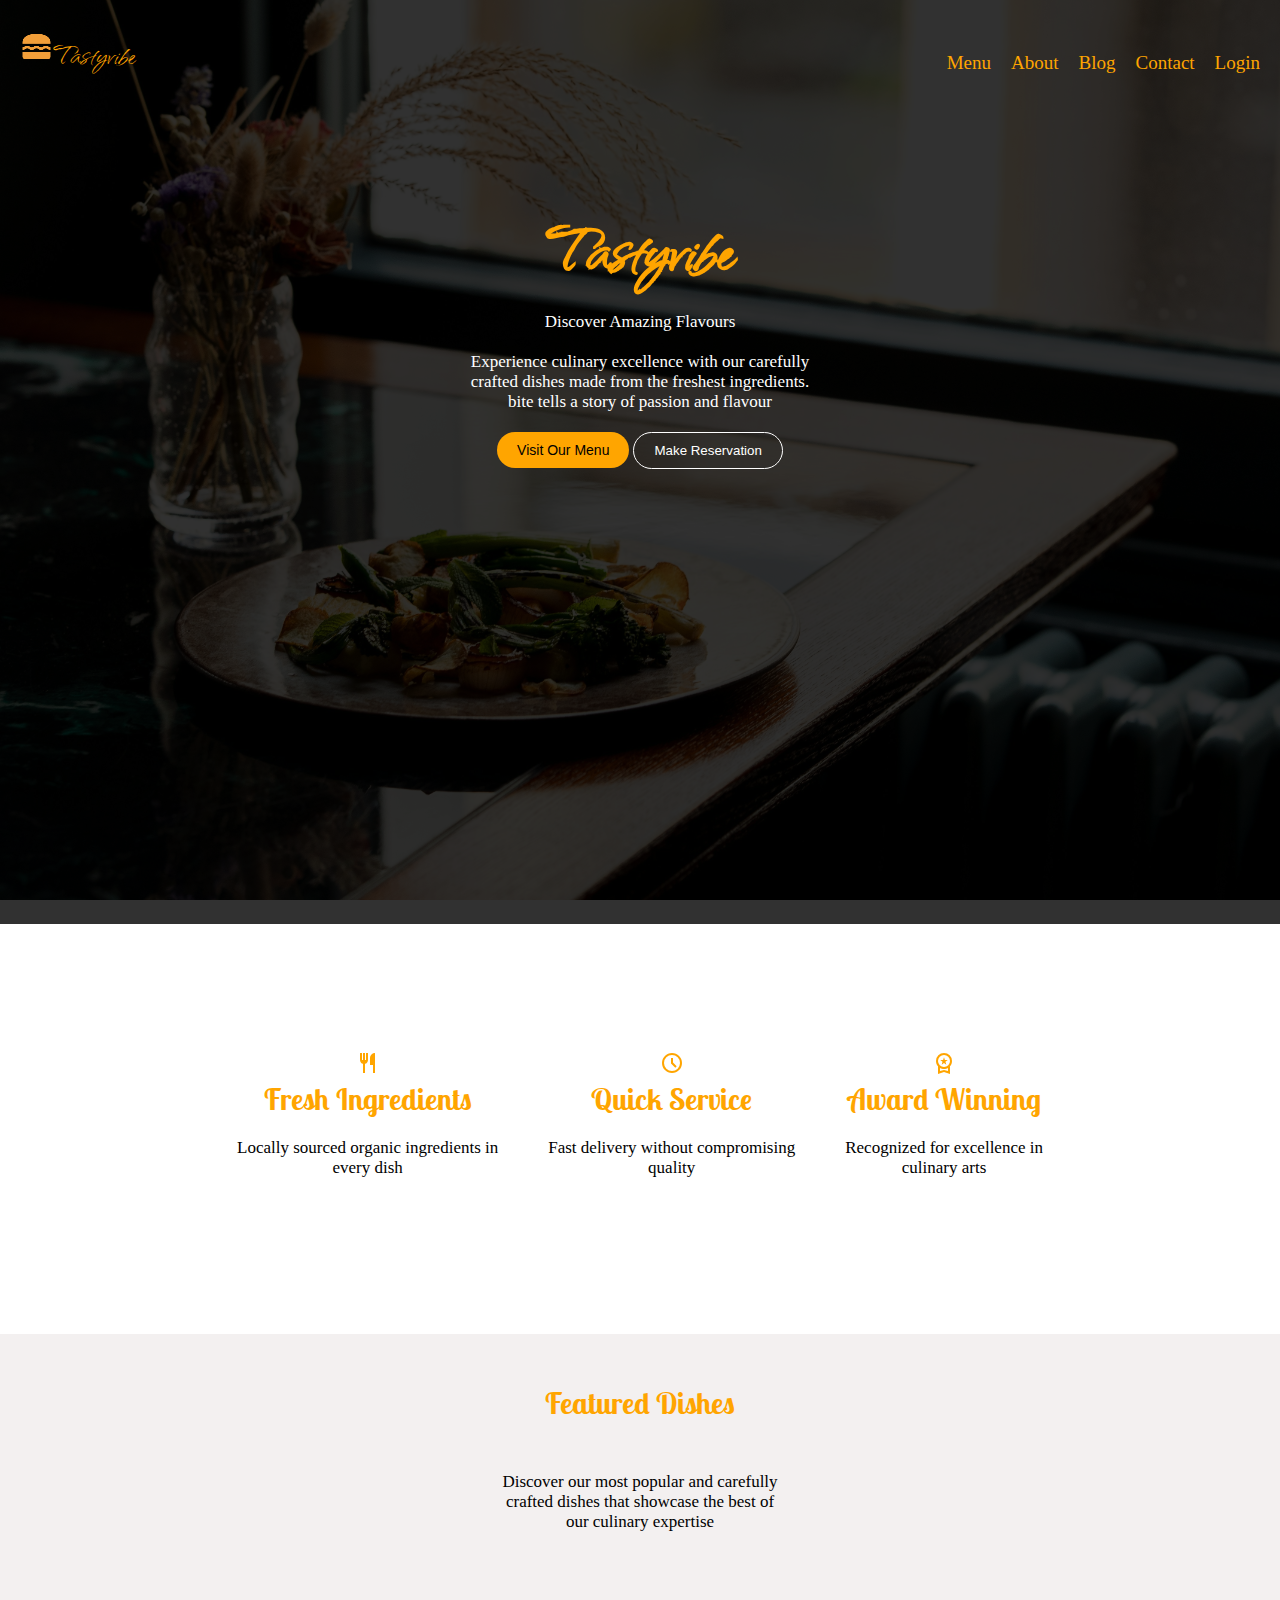
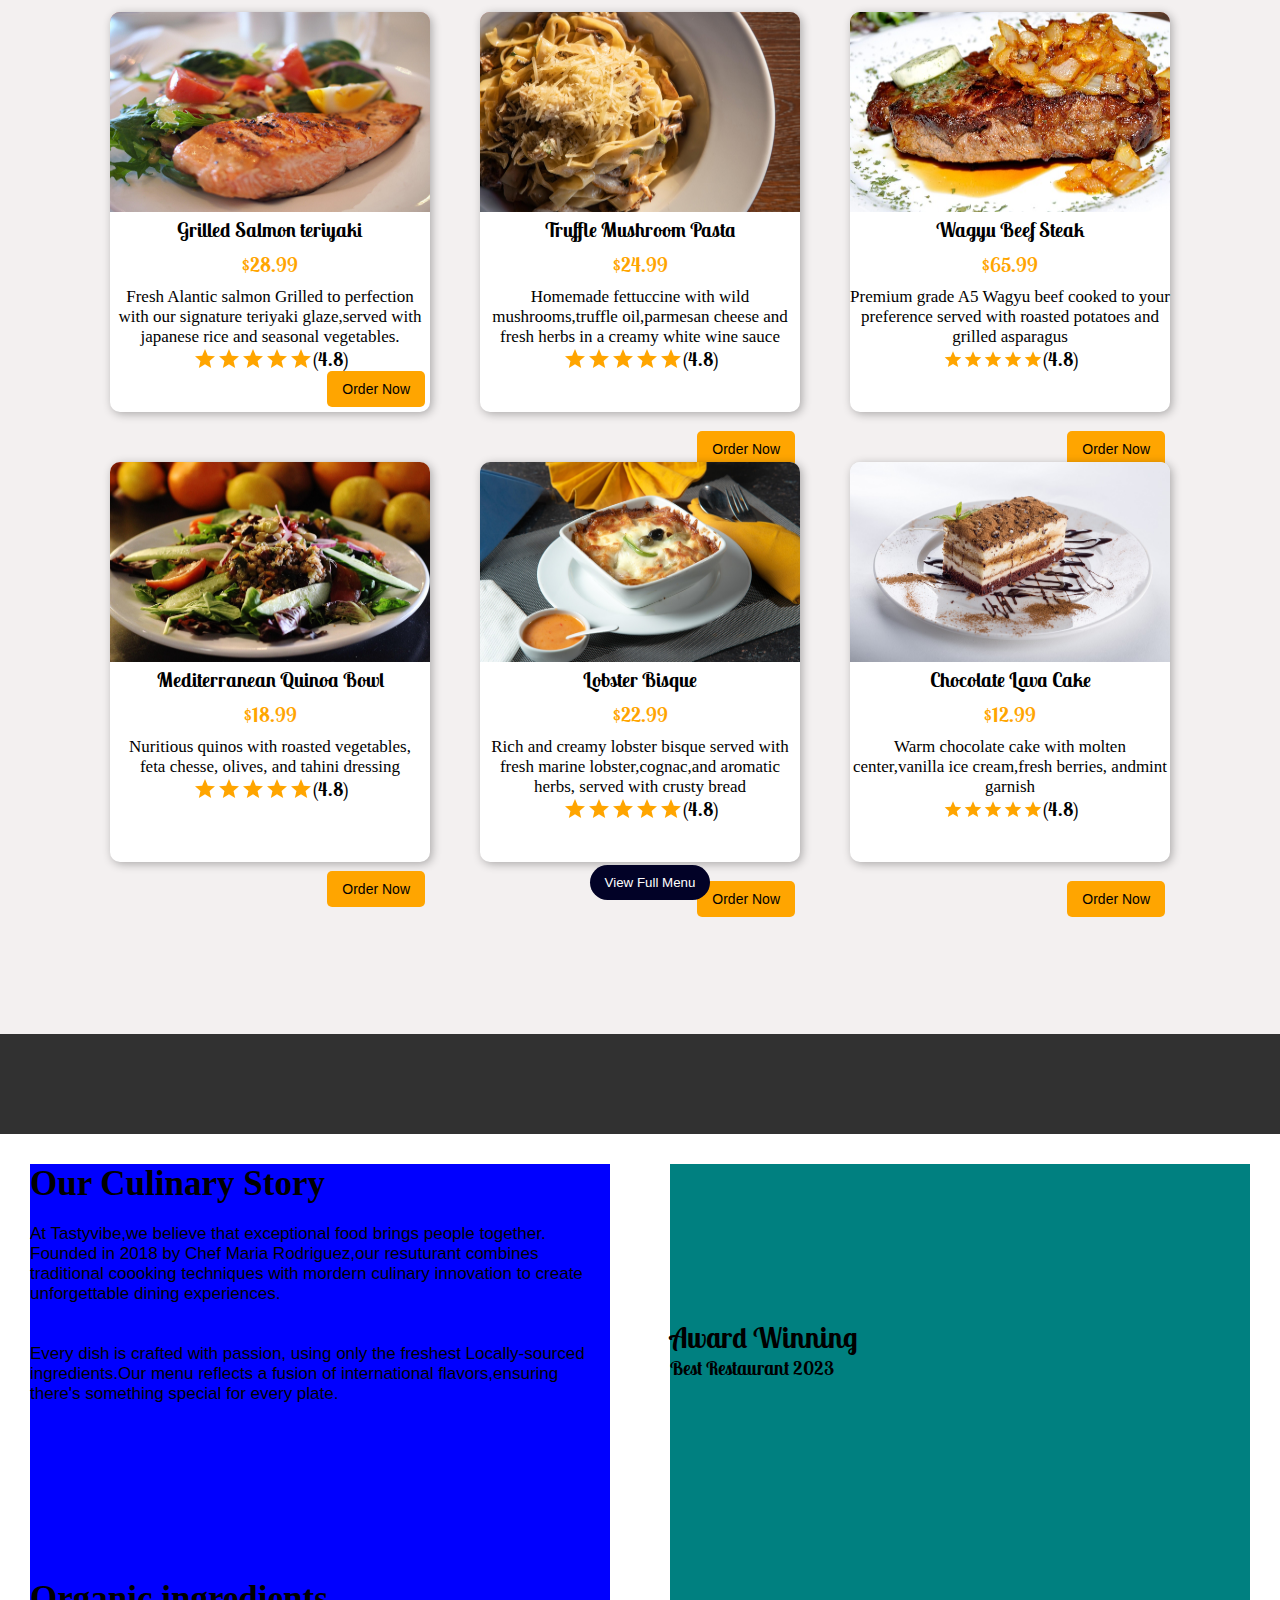
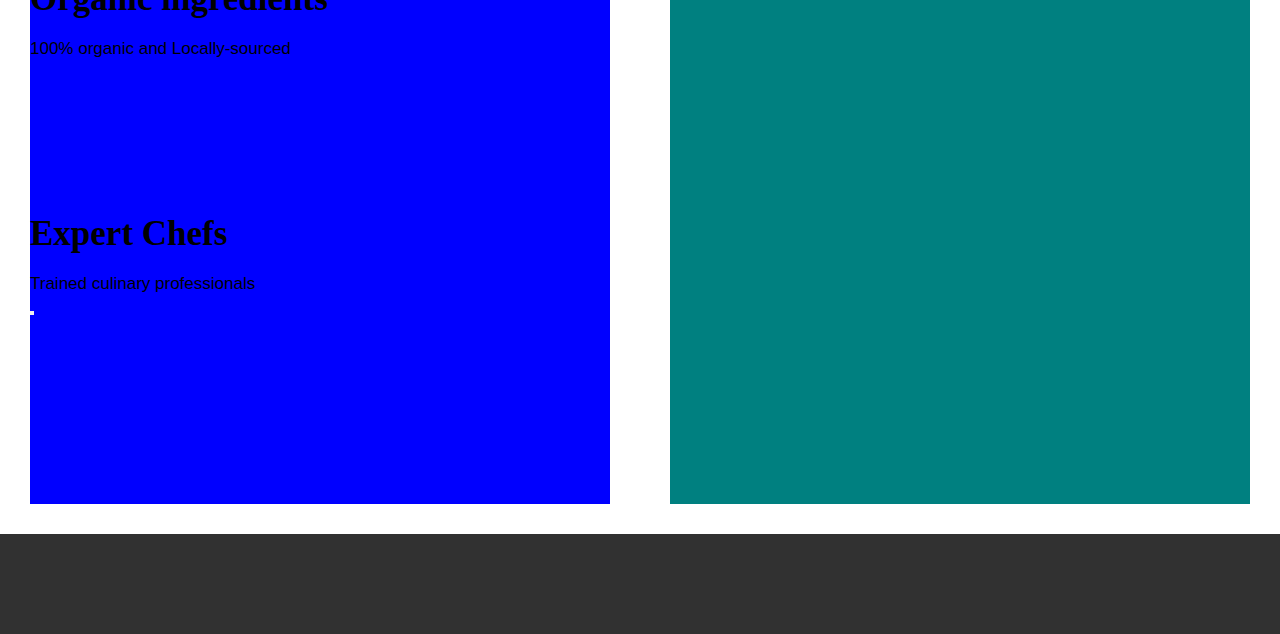
<file: index.html>
<!DOCTYPE html>
<html lang="en">
<head>
    <meta charset="UTF-8">
    <meta name="viewport" content="width=device-width, initial-scale=1.0">
    <title>Tastyvibe</title>
    <link rel="stylesheet" href="style.css">
    <link rel="icon" href="lunch_dining_33dp_F19E39_FILL1_wght500_GRAD0_opsz40.png" type="image/x-icon">
    <?xml version="1.0" encoding="UTF-8"?>
</head>
<body>
    <nav>
        <ul id="sidebar">
            <li class="close" onclick="closeNav()">
                <svg xmlns="http://www.w3.org/2000/svg" height="35px" viewBox="0 -960 960 960" width="30px" fill="orange"><path d="m256-200-56-56 224-224-224-224 56-56 224 224 224-224 56 56-224 224 224 224-56 56-224-224-224 224Z"/></svg>
            </li>
            <li><a href="#">About</a></li>
            <li><a href="blog.html">Blog</a></li>
            <li><a href="fullmenu.html">Menu</a></li>
            <li><a href="Contact.html">Contact</a></li>
            <li><a href="makereservation.html">Make Reservation</a></li>
            <li class="login"><a href="login.html">Login</a></li>
            </li>
            </ul>
        <ul>
            <li class="logo"><a href="index.html">
                <img src="lunch_dining_33dp_F19E39_FILL1_wght500_GRAD0_opsz40.png">Tastyvibe</li>
            <li class="hideonscreen"><a href="fullmenu.html">Menu</a></li>
            <li class="hideonscreen"><a href="#about">About</a></li>
            <li class="hideonscreen"><a href="blog.html">Blog</a></li>
            <li class="hideonscreen"><a href="Contact.html">Contact</a></li>
            <li class="hideonscreen"><a href="login.html">Login</a></li>
                       <li class="menu" onclick="openNav()">
                <svg xmlns="http://www.w3.org/2000/svg" id="Layer_1" data-name="Layer 1" viewBox="0 0 24 24" width="20" height="20" fill="orange"><path d="M24,3.5c0,.83-.67,1.5-1.5,1.5H1.5c-.83,0-1.5-.67-1.5-1.5s.67-1.5,1.5-1.5H22.5c.83,0,1.5,.67,1.5,1.5ZM6.5,20H1.5c-.83,0-1.5,.67-1.5,1.5s.67,1.5,1.5,1.5H6.5c.83,0,1.5-.67,1.5-1.5s-.67-1.5-1.5-1.5ZM14.5,11H1.5c-.83,0-1.5,.67-1.5,1.5s.67,1.5,1.5,1.5H14.5c.83,0,1.5-.67,1.5-1.5s-.67-1.5-1.5-1.5Z"/></svg>
            </li>
         </ul>
    </nav>
    <div class="hero">
        <h2> Tastyvibe</h2>
        <p class="subtext">Discover Amazing Flavours</p>
        <p>Experience culinary excellence with our carefully<br> crafted dishes made from the freshest ingredients.<br> bite tells a story of passion and flavour</p>
        <button class="ourmenu"><a href="#featured-dishes">Visit Our Menu</a></button>
        <button class="makereservation"><a href="makereservation.html">Make Reservation</a></button>
    </div>
    <div class="quality">
    <div class="Fresh-Ingredients">
        <svg xmlns="http://www.w3.org/2000/svg" height="24px" viewBox="0 -960 960 960" width="24px" fill="orange"><path d="M280-80v-366q-51-14-85.5-56T160-600v-280h80v280h40v-280h80v280h40v-280h80v280q0 56-34.5 98T360-446v366h-80Zm400 0v-320H560v-280q0-83 58.5-141.5T760-880v800h-80Z"/></svg>
        <h2>Fresh Ingredients</h2>
        <p>Locally sourced organic ingredients in <br>every dish</p>
    </div>
    <div class="Quick-Service">
        <svg xmlns="http://www.w3.org/2000/svg" height="24px" viewBox="0 -960 960 960" width="24px" fill="orange"><path d="m612-292 56-56-148-148v-184h-80v216l172 172ZM480-80q-83 0-156-31.5T197-197q-54-54-85.5-127T80-480q0-83 31.5-156T197-763q54-54 127-85.5T480-880q83 0 156 31.5T763-763q54 54 85.5 127T880-480q0 83-31.5 156T763-197q-54 54-127 85.5T480-80Zm0-400Zm0 320q133 0 226.5-93.5T800-480q0-133-93.5-226.5T480-800q-133 0-226.5 93.5T160-480q0 133 93.5 226.5T480-160Z"/></svg>
        <h2>Quick Service</h2>
        <p>Fast delivery without compromising <br>quality</p>
    </div>
    <div class="Award-Winning">
        <svg xmlns="http://www.w3.org/2000/svg" height="24px" viewBox="0 -960 960 960" width="24px" fill="orange"><path d="m387-412 35-114-92-74h114l36-112 36 112h114l-93 74 35 114-92-71-93 71ZM240-40v-309q-38-42-59-96t-21-115q0-134 93-227t227-93q134 0 227 93t93 227q0 61-21 115t-59 96v309l-240-80-240 80Zm240-280q100 0 170-70t70-170q0-100-70-170t-170-70q-100 0-170 70t-70 170q0 100 70 170t170 70ZM320-159l160-41 160 41v-124q-35 20-75.5 31.5T480-240q-44 0-84.5-11.5T320-283v124Zm160-62Z"/></svg>
        <h2>Award Winning</h2>
        <p>Recognized for excellence in <br>culinary arts</p>
    </div>
</div>

<div id="featured-dishes">
    <h2>Featured Dishes</h2>
    <p>Discover our most popular and carefully<br> crafted dishes that showcase the best of <br>our culinary expertise</p>
    <div class="dish">
    <div class="dish1">
        <img src="cards images/new-years-eve-518032_1280.jpg">
        <h4>Grilled Salmon teriyaki</h4>
        <h4><strong style="color: orange;">$28.99</strong></h4>
        <p>Fresh Alantic salmon Grilled to perfection with our signature teriyaki glaze,served with japanese rice and seasonal vegetables.</p>
        <div class="rating">
        <svg xmlns="http://www.w3.org/2000/svg" height="24px" viewBox="0 -960 960 960" width="24px" fill="orange"><path d="m233-120 65-281L80-590l288-25 112-265 112 265 288 25-218 189 65 281-247-149-247 149Z"/></svg>
        <svg xmlns="http://www.w3.org/2000/svg" height="24px" viewBox="0 -960 960 960" width="24px" fill="orange"><path d="m233-120 65-281L80-590l288-25 112-265 112 265 288 25-218 189 65 281-247-149-247 149Z"/></svg>
        <svg xmlns="http://www.w3.org/2000/svg" height="24px" viewBox="0 -960 960 960" width="24px" fill="orange"><path d="m233-120 65-281L80-590l288-25 112-265 112 265 288 25-218 189 65 281-247-149-247 149Z"/></svg>
        <svg xmlns="http://www.w3.org/2000/svg" height="24px" viewBox="0 -960 960 960" width="24px" fill="orange"><path d="m233-120 65-281L80-590l288-25 112-265 112 265 288 25-218 189 65 281-247-149-247 149Z"/></svg>
        <svg xmlns="http://www.w3.org/2000/svg" height="24px" viewBox="0 -960 960 960" width="24px" fill="orange"><path d="m233-120 65-281L80-590l288-25 112-265 112 265 288 25-218 189 65 281-247-149-247 149Z"/></svg>
       (4.8)
       </div>
        <button class="ordernow"><a href="">Order Now</a></button>
    </div>
    <div class="dish2">
        <img src="cards images/pasta-5579058_1280.jpg">
        <h4>Truffle Mushroom Pasta</h4>
        <h4><strong style="color: orange;">$24.99</strong></h4>
        <p>Homemade fettuccine with wild mushrooms,truffle oil,parmesan cheese and fresh herbs in a creamy white wine sauce</p>
        <div class="rating">
        <svg xmlns="http://www.w3.org/2000/svg" height="24px" viewBox="0 -960 960 960" width="24px" fill="orange"><path d="m233-120 65-281L80-590l288-25 112-265 112 265 288 25-218 189 65 281-247-149-247 149Z"/></svg>
        <svg xmlns="http://www.w3.org/2000/svg" height="24px" viewBox="0 -960 960 960" width="24px" fill="orange"><path d="m233-120 65-281L80-590l288-25 112-265 112 265 288 25-218 189 65 281-247-149-247 149Z"/></svg>
        <svg xmlns="http://www.w3.org/2000/svg" height="24px" viewBox="0 -960 960 960" width="24px" fill="orange"><path d="m233-120 65-281L80-590l288-25 112-265 112 265 288 25-218 189 65 281-247-149-247 149Z"/></svg>
        <svg xmlns="http://www.w3.org/2000/svg" height="24px" viewBox="0 -960 960 960" width="24px" fill="orange"><path d="m233-120 65-281L80-590l288-25 112-265 112 265 288 25-218 189 65 281-247-149-247 149Z"/></svg>
        <svg xmlns="http://www.w3.org/2000/svg" height="24px" viewBox="0 -960 960 960" width="24px" fill="orange"><path d="m233-120 65-281L80-590l288-25 112-265 112 265 288 25-218 189 65 281-247-149-247 149Z"/></svg>
       (4.8)
       </div>
       <button class="ordernow"><a href="">Order Now</a></button>
    </div>
    <div class="dish3">
        <img src="cards images/rumpsteak-1671069_640.jpg">
        <h4>Wagyu Beef Steak</h4>
        <h4><strong style="color: orange;">$65.99</strong></h4>
        <p>Premium grade A5 Wagyu beef cooked to your preference served with roasted potatoes and grilled asparagus</p>
        <div class="rating">
        <svg xmlns="http://www.w3.org/2000/svg" height="21px" viewBox="0 -960 960 960" width="20px" fill="orange"><path d="m233-120 65-281L80-590l288-25 112-265 112 265 288 25-218 189 65 281-247-149-247 149Z"/></svg>
        <svg xmlns="http://www.w3.org/2000/svg" height="21px" viewBox="0 -960 960 960" width="20px" fill="orange"><path d="m233-120 65-281L80-590l288-25 112-265 112 265 288 25-218 189 65 281-247-149-247 149Z"/></svg>
        <svg xmlns="http://www.w3.org/2000/svg" height="21px" viewBox="0 -960 960 960" width="20px" fill="orange"><path d="m233-120 65-281L80-590l288-25 112-265 112 265 288 25-218 189 65 281-247-149-247 149Z"/></svg>
        <svg xmlns="http://www.w3.org/2000/svg" height="21px" viewBox="0 -960 960 960" width="20px" fill="orange"><path d="m233-120 65-281L80-590l288-25 112-265 112 265 288 25-218 189 65 281-247-149-247 149Z"/></svg>
        <svg xmlns="http://www.w3.org/2000/svg" height="21px" viewBox="0 -960 960 960" width="20px" fill="orange"><path d="m233-120 65-281L80-590l288-25 112-265 112 265 288 25-218 189 65 281-247-149-247 149Z"/></svg>
       (4.8)
       </div>
       <button class="ordernow"><a href="">Order Now</a></button>
    </div>
</div>
<div class="dishes">
    <div class="dish4">
        <img src="cards images/quinoa-2986706_1280.jpg">
        <h4>Mediterranean Quinoa Bowl</h4>
        <h4><strong style="color: orange;">$18.99</strong></h4>
        <p>Nuritious quinos with roasted vegetables, <br>feta chesse, olives, and tahini dressing </p>
        <div class="rating">
        <svg xmlns="http://www.w3.org/2000/svg" height="24px" viewBox="0 -960 960 960" width="24px" fill="orange"><path d="m233-120 65-281L80-590l288-25 112-265 112 265 288 25-218 189 65 281-247-149-247 149Z"/></svg>
        <svg xmlns="http://www.w3.org/2000/svg" height="24px" viewBox="0 -960 960 960" width="24px" fill="orange"><path d="m233-120 65-281L80-590l288-25 112-265 112 265 288 25-218 189 65 281-247-149-247 149Z"/></svg>
        <svg xmlns="http://www.w3.org/2000/svg" height="24px" viewBox="0 -960 960 960" width="24px" fill="orange"><path d="m233-120 65-281L80-590l288-25 112-265 112 265 288 25-218 189 65 281-247-149-247 149Z"/></svg>
        <svg xmlns="http://www.w3.org/2000/svg" height="24px" viewBox="0 -960 960 960" width="24px" fill="orange"><path d="m233-120 65-281L80-590l288-25 112-265 112 265 288 25-218 189 65 281-247-149-247 149Z"/></svg>
        <svg xmlns="http://www.w3.org/2000/svg" height="24px" viewBox="0 -960 960 960" width="24px" fill="orange"><path d="m233-120 65-281L80-590l288-25 112-265 112 265 288 25-218 189 65 281-247-149-247 149Z"/></svg>
       (4.8)
       </div>
        <button class="ordernow"><a href="">Order Now</a></button>
    </div>
    <div class="dish5">
        <img src="cards images/crab-soup-7559220_1280.jpg">
        <h4>Lobster Bisque</h4>
        <h4><strong style="color: orange;">$22.99</strong></h4>
        <p>Rich and creamy lobster bisque served with fresh marine lobster,cognac,and aromatic herbs, served with crusty bread </p>
        <div class="rating">
        <svg xmlns="http://www.w3.org/2000/svg" height="24px" viewBox="0 -960 960 960" width="24px" fill="orange"><path d="m233-120 65-281L80-590l288-25 112-265 112 265 288 25-218 189 65 281-247-149-247 149Z"/></svg>
        <svg xmlns="http://www.w3.org/2000/svg" height="24px" viewBox="0 -960 960 960" width="24px" fill="orange"><path d="m233-120 65-281L80-590l288-25 112-265 112 265 288 25-218 189 65 281-247-149-247 149Z"/></svg>
        <svg xmlns="http://www.w3.org/2000/svg" height="24px" viewBox="0 -960 960 960" width="24px" fill="orange"><path d="m233-120 65-281L80-590l288-25 112-265 112 265 288 25-218 189 65 281-247-149-247 149Z"/></svg>
        <svg xmlns="http://www.w3.org/2000/svg" height="24px" viewBox="0 -960 960 960" width="24px" fill="orange"><path d="m233-120 65-281L80-590l288-25 112-265 112 265 288 25-218 189 65 281-247-149-247 149Z"/></svg>
        <svg xmlns="http://www.w3.org/2000/svg" height="24px" viewBox="0 -960 960 960" width="24px" fill="orange"><path d="m233-120 65-281L80-590l288-25 112-265 112 265 288 25-218 189 65 281-247-149-247 149Z"/></svg>
       (4.8)
       </div>
       <button class="ordernow"><a href="">Order Now</a></button>
    </div>
    <div class="dish6">
        <img src="cards images/cake-1971552_1280.jpg">
        <h4>Chocolate Lava Cake</h4>
        <h4><strong style="color: orange;">$12.99</strong></h4>
        <p>Warm chocolate cake with molten center,vanilla ice cream,fresh berries, andmint garnish</p>
        <div class="rating">
        <svg xmlns="http://www.w3.org/2000/svg" height="21px" viewBox="0 -960 960 960" width="20px" fill="orange"><path d="m233-120 65-281L80-590l288-25 112-265 112 265 288 25-218 189 65 281-247-149-247 149Z"/></svg>
        <svg xmlns="http://www.w3.org/2000/svg" height="21px" viewBox="0 -960 960 960" width="20px" fill="orange"><path d="m233-120 65-281L80-590l288-25 112-265 112 265 288 25-218 189 65 281-247-149-247 149Z"/></svg>
        <svg xmlns="http://www.w3.org/2000/svg" height="21px" viewBox="0 -960 960 960" width="20px" fill="orange"><path d="m233-120 65-281L80-590l288-25 112-265 112 265 288 25-218 189 65 281-247-149-247 149Z"/></svg>
        <svg xmlns="http://www.w3.org/2000/svg" height="21px" viewBox="0 -960 960 960" width="20px" fill="orange"><path d="m233-120 65-281L80-590l288-25 112-265 112 265 288 25-218 189 65 281-247-149-247 149Z"/></svg>
        <svg xmlns="http://www.w3.org/2000/svg" height="21px" viewBox="0 -960 960 960" width="20px" fill="orange"><path d="m233-120 65-281L80-590l288-25 112-265 112 265 288 25-218 189 65 281-247-149-247 149Z"/></svg>
       (4.8)
       </div>
       <button class="ordernow"><a href="">Order Now</a></button>
    </div>

</div>

<div class="menubtn">
<button class="viewfullmenubtn"><a href="fullmenu.html">View Full Menu</a></button>
</div>
</div>

<section class="ourculinarystory">
<div class="culinarytext">
    <h2>Our Culinary Story</h2>
    <p>At Tastyvibe,we believe that exceptional food brings people together.<br>
    Founded in 2018 by Chef Maria Rodriguez,our resuturant combines<br>traditional coooking techniques with mordern culinary innovation to create<br>unforgettable dining experiences.<br>
  <br>
  <br>

  Every dish is crafted with passion, using only the freshest Locally-sourced<br> ingredients.Our menu reflects a fusion of international flavors,ensuring<br>there's something special for every plate.<br>
  <br>
    </p>
<div class="culinary-tooltips">
    <div class="organic-ingredients">
        <div class="organic">
        <svg></svg>
        </div>
        <h2>Organic ingredients</h2>
        <p>100% organic and Locally-sourced</p>
    </div>
    <div class="expert-chefs">
        <div class="chefs">
            <svg></svg>
        </div>
        <h2>Expert Chefs</h2>
        <p>Trained culinary professionals</p>
    </div>
</div>

<button class="meetourteam"></button>
</div>
<div class="culinary-image">
    <div class="Award-Winning-2023">
        <svg></svg>
        <h2>Award Winning</h2>
        <p>Best Restaurant 2023</p>
    </div>
</div>
</section>








    <script src="script.js">      
    </script>
</body>
</html>
</file>
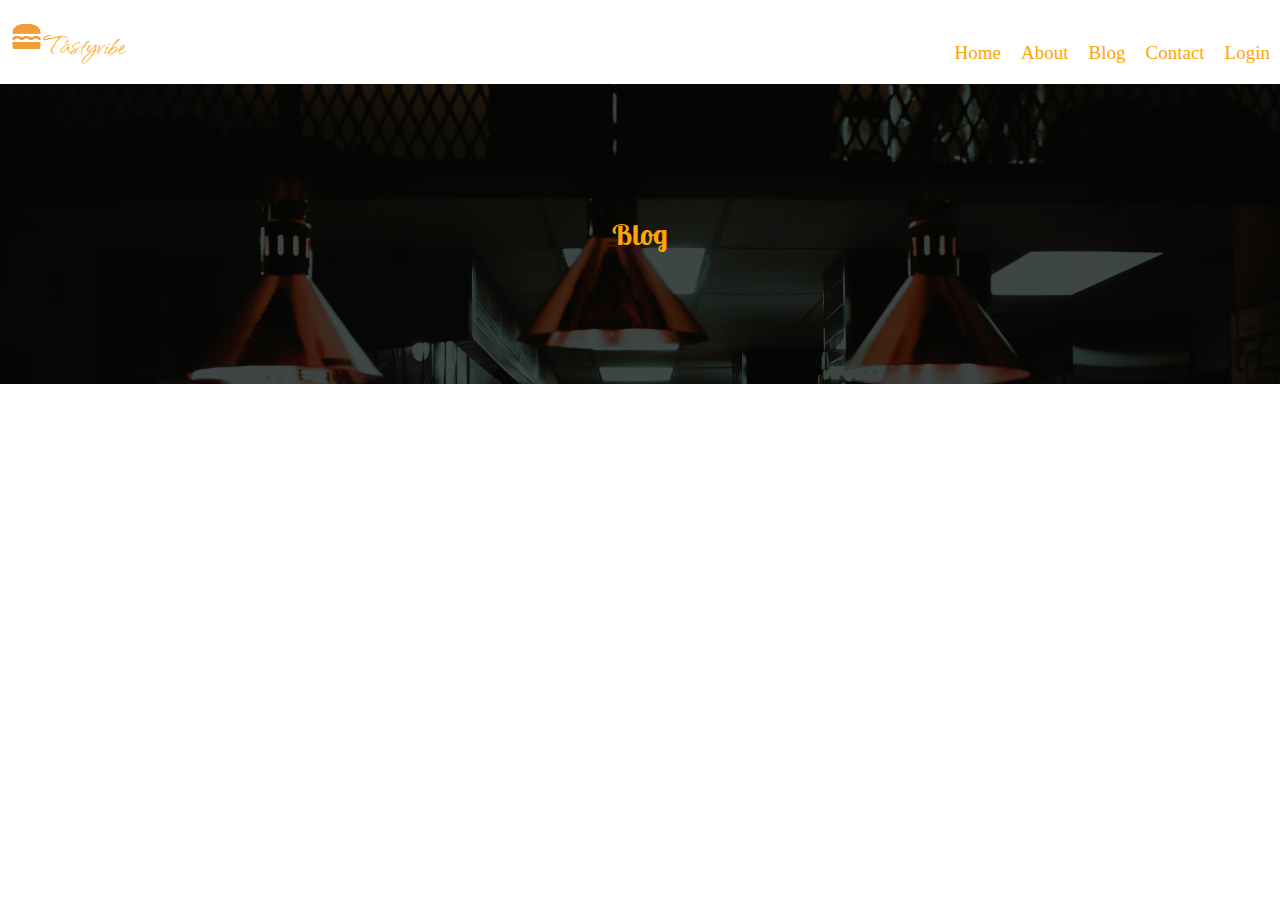
<file: blog.html>
<!DOCTYPE html>
<html lang="en">
<head>
    <meta charset="UTF-8">
    <meta name="viewport" content="width=device-width, initial-scale=1.0">
    <title>Blog</title>
    <link rel="stylesheet" href="blog.css">
    <link rel="icon" href="lunch_dining_33dp_F19E39_FILL1_wght500_GRAD0_opsz40.png" type="image/x-icon">
    <?xml version="1.0" encoding="UTF-8"?>
</head>
<body>
    <nav>
        <ul id="sidebar">
            <li class="close" onclick="closeNav()">
                <svg xmlns="http://www.w3.org/2000/svg" height="35px" viewBox="0 -960 960 960" width="30px" fill="orange"><path d="m256-200-56-56 224-224-224-224 56-56 224 224 224-224 56 56-224 224 224 224-56 56-224-224-224 224Z"/></svg>
            </li>
            <li><a href="#home">Home</a></li>
            <li><a href="#about">About</a></li>
            <li><a href="blog.html">Blog</a></li>
            <li><a href="Contact.html">Contact</a></li>
            <li class="login"><a href="login.html">Login</a></li>
            </li>
            </ul>
        <ul>
            <li class="logo"><a href="index.html">
                <img src="lunch_dining_33dp_F19E39_FILL1_wght500_GRAD0_opsz40.png">Tastyvibe</li>
            <li class="hideonscreen"><a href="index.html">Home</a></li>
            <li class="hideonscreen"><a href="#about">About</a></li>
            <li class="hideonscreen"><a href="blog.html">Blog</a></li>
            <li class="hideonscreen"><a href="Contact.html">Contact</a></li>
            <li class="hideonscreen"><a href="login.html">Login</a></li>
            <li class="menu" onclick="openNav()">
                <svg xmlns="http://www.w3.org/2000/svg" id="Layer_1" data-name="Layer 1" viewBox="0 0 24 24" width="20" height="20" fill="orange"><path d="M24,3.5c0,.83-.67,1.5-1.5,1.5H1.5c-.83,0-1.5-.67-1.5-1.5s.67-1.5,1.5-1.5H22.5c.83,0,1.5,.67,1.5,1.5ZM6.5,20H1.5c-.83,0-1.5,.67-1.5,1.5s.67,1.5,1.5,1.5H6.5c.83,0,1.5-.67,1.5-1.5s-.67-1.5-1.5-1.5ZM14.5,11H1.5c-.83,0-1.5,.67-1.5,1.5s.67,1.5,1.5,1.5H14.5c.83,0,1.5-.67,1.5-1.5s-.67-1.5-1.5-1.5Z"/></svg>
            </li>
         </ul>
    </nav>
    <div class="container">
        <h2>Blog</h2>
    </div>
 















</head>
<body>
    
</body>
</html>
</file>
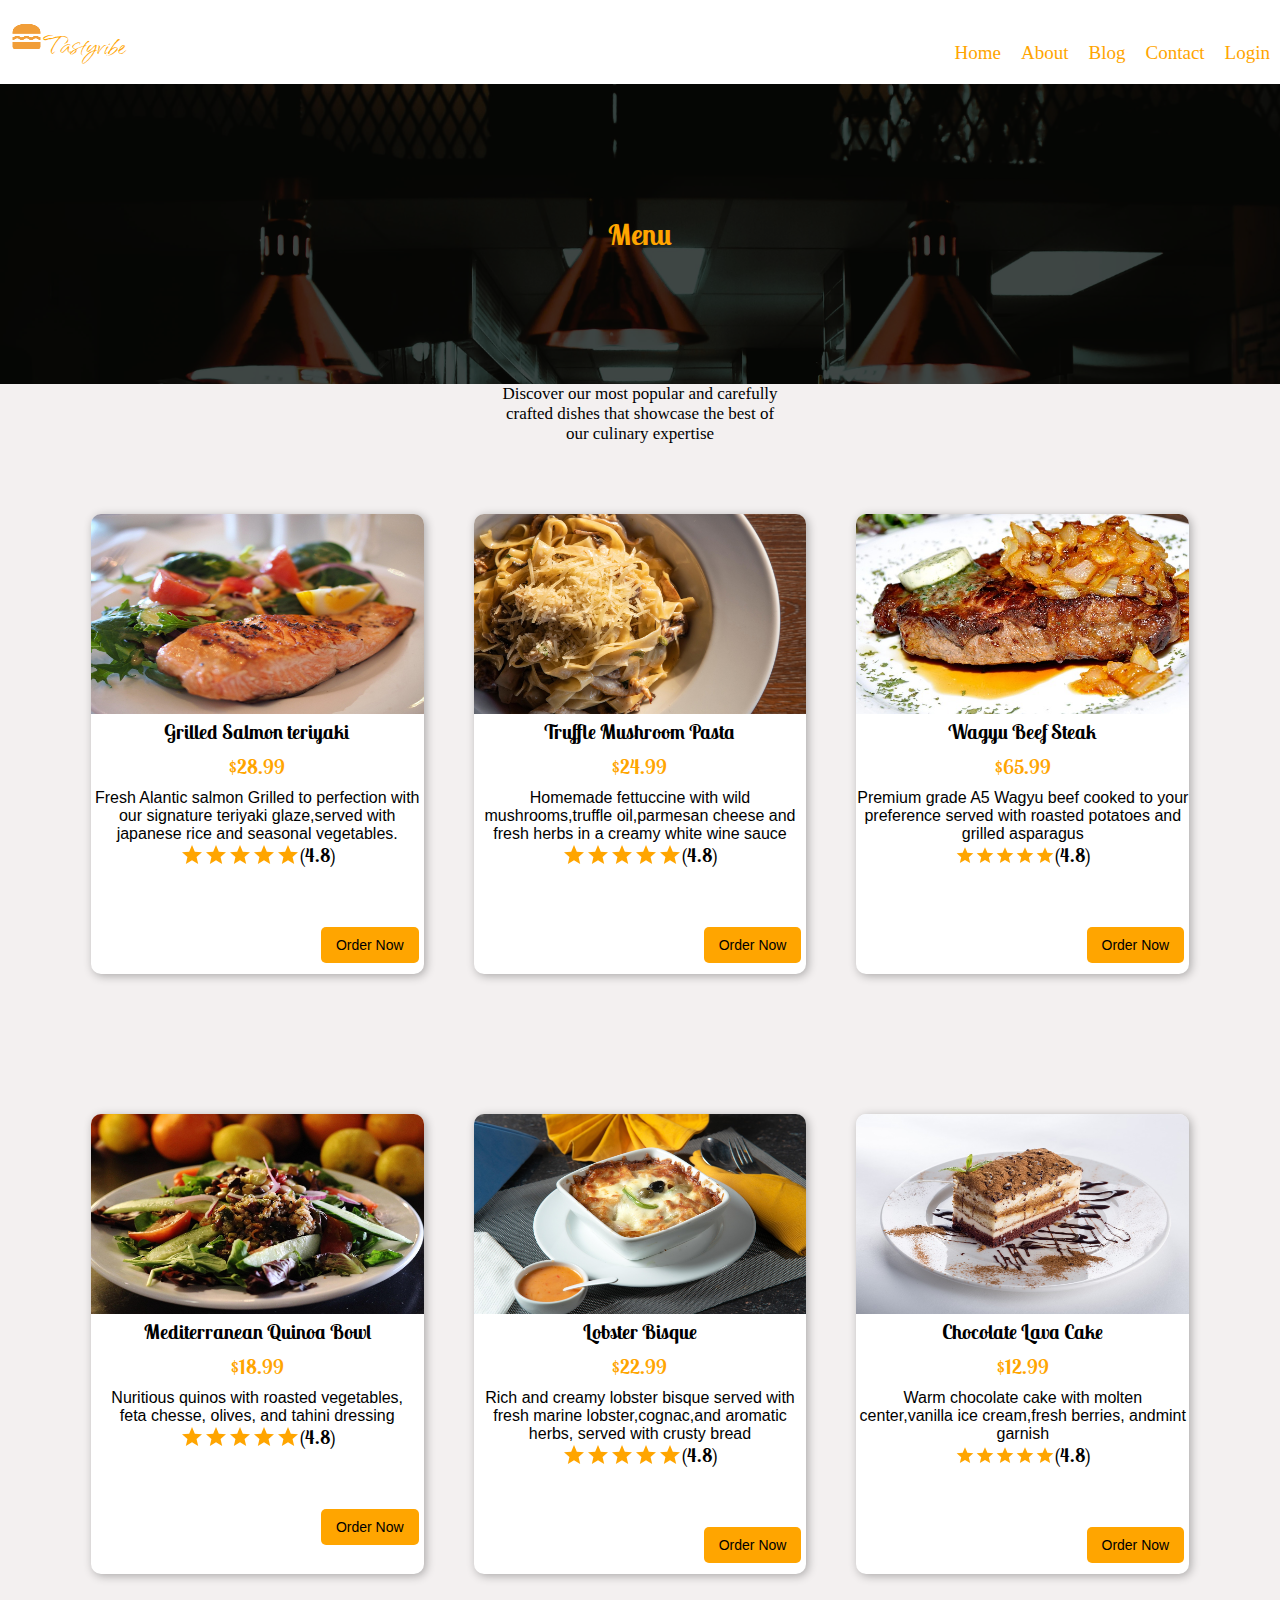
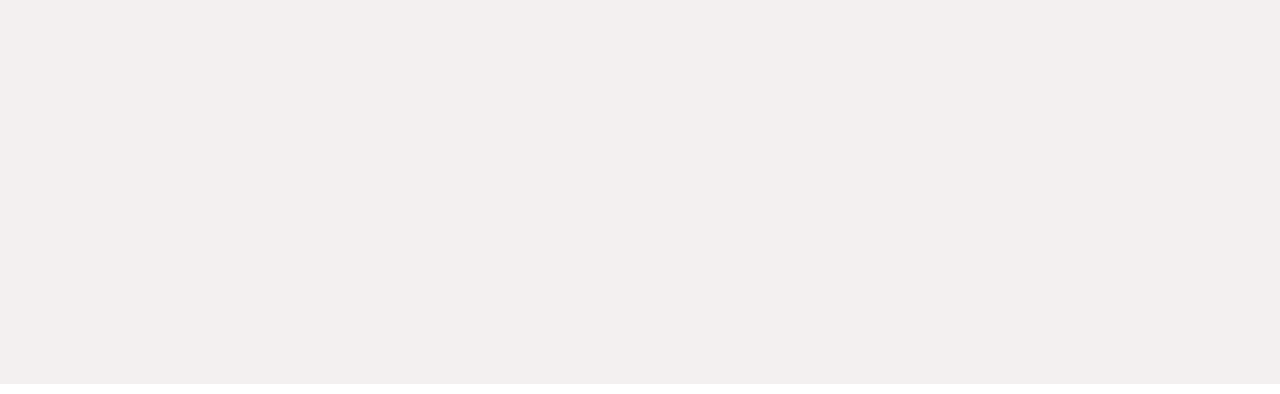
<file: fullmenu.html>
<!DOCTYPE html>
<html lang="en">
<head>
    <meta charset="UTF-8">
    <meta name="viewport" content="width=device-width, initial-scale=1.0">
    <title>Tastyvibe/Menu</title>
    <link rel="stylesheet" href="fullmenu.css">
    <link rel="icon" href="lunch_dining_33dp_F19E39_FILL1_wght500_GRAD0_opsz40.png" type="image/x-icon">
    <?xml version="1.0" encoding="UTF-8"?>
</head>
<body>
    <nav>
        <ul id="sidebar">
            <li class="close" onclick="closeNav()">
                <svg xmlns="http://www.w3.org/2000/svg" height="35px" viewBox="0 -960 960 960" width="30px" fill="orange"><path d="m256-200-56-56 224-224-224-224 56-56 224 224 224-224 56 56-224 224 224 224-56 56-224-224-224 224Z"/></svg>
            </li>
            <li><a href="#home">Home</a></li>
            <li><a href="#about">About</a></li>
            <li><a href="blog.html">Blog</a></li>
            <li><a href="Contact.html">Contact</a></li>
            <li class="login"><a href="login.html">Login</a></li>
            </li>
            </ul>
        <ul>
            <li class="logo"><a href="index.html">
                <img src="lunch_dining_33dp_F19E39_FILL1_wght500_GRAD0_opsz40.png">Tastyvibe</li>
            <li class="hideonscreen"><a href="index.html">Home</a></li>
            <li class="hideonscreen"><a href="#about">About</a></li>
            <li class="hideonscreen"><a href="blog.html">Blog</a></li>
            <li class="hideonscreen"><a href="Contact.html">Contact</a></li>
            <li class="hideonscreen"><a href="login.html">Login</a></li>
            <li class="menu" onclick="openNav()">
                <svg xmlns="http://www.w3.org/2000/svg" id="Layer_1" data-name="Layer 1" viewBox="0 0 24 24" width="20" height="20" fill="orange"><path d="M24,3.5c0,.83-.67,1.5-1.5,1.5H1.5c-.83,0-1.5-.67-1.5-1.5s.67-1.5,1.5-1.5H22.5c.83,0,1.5,.67,1.5,1.5ZM6.5,20H1.5c-.83,0-1.5,.67-1.5,1.5s.67,1.5,1.5,1.5H6.5c.83,0,1.5-.67,1.5-1.5s-.67-1.5-1.5-1.5ZM14.5,11H1.5c-.83,0-1.5,.67-1.5,1.5s.67,1.5,1.5,1.5H14.5c.83,0,1.5-.67,1.5-1.5s-.67-1.5-1.5-1.5Z"/></svg>
            </li>
         </ul>
    </nav>
    <div class="container">
        <h2>Menu</h2>
    </div>
    <div class="featured-dishes">
         <p> Discover our most popular and carefully<br> crafted dishes that showcase the best of <br>our culinary expertise</p>
        <div class="dish">
        <div class="dish1">
            <img src="cards images/new-years-eve-518032_1280.jpg">
            <h4>Grilled Salmon teriyaki</h4>
            <h4><strong style="color: orange;">$28.99</strong></h4>
            <p>Fresh Alantic salmon Grilled to perfection with our signature teriyaki glaze,served with japanese rice and seasonal vegetables.</p>
            <div class="rating">
            <svg xmlns="http://www.w3.org/2000/svg" height="24px" viewBox="0 -960 960 960" width="24px" fill="orange"><path d="m233-120 65-281L80-590l288-25 112-265 112 265 288 25-218 189 65 281-247-149-247 149Z"/></svg>
            <svg xmlns="http://www.w3.org/2000/svg" height="24px" viewBox="0 -960 960 960" width="24px" fill="orange"><path d="m233-120 65-281L80-590l288-25 112-265 112 265 288 25-218 189 65 281-247-149-247 149Z"/></svg>
            <svg xmlns="http://www.w3.org/2000/svg" height="24px" viewBox="0 -960 960 960" width="24px" fill="orange"><path d="m233-120 65-281L80-590l288-25 112-265 112 265 288 25-218 189 65 281-247-149-247 149Z"/></svg>
            <svg xmlns="http://www.w3.org/2000/svg" height="24px" viewBox="0 -960 960 960" width="24px" fill="orange"><path d="m233-120 65-281L80-590l288-25 112-265 112 265 288 25-218 189 65 281-247-149-247 149Z"/></svg>
            <svg xmlns="http://www.w3.org/2000/svg" height="24px" viewBox="0 -960 960 960" width="24px" fill="orange"><path d="m233-120 65-281L80-590l288-25 112-265 112 265 288 25-218 189 65 281-247-149-247 149Z"/></svg>
           (4.8)
           </div>
            <button class="ordernow"><a href="">Order Now</a></button>
        </div>
        <div class="dish2">
            <img src="cards images/pasta-5579058_1280.jpg">
            <h4>Truffle Mushroom Pasta</h4>
            <h4><strong style="color: orange;">$24.99</strong></h4>
            <p>Homemade fettuccine with wild mushrooms,truffle oil,parmesan cheese and fresh herbs in a creamy white wine sauce</p>
            <div class="rating">
            <svg xmlns="http://www.w3.org/2000/svg" height="24px" viewBox="0 -960 960 960" width="24px" fill="orange"><path d="m233-120 65-281L80-590l288-25 112-265 112 265 288 25-218 189 65 281-247-149-247 149Z"/></svg>
            <svg xmlns="http://www.w3.org/2000/svg" height="24px" viewBox="0 -960 960 960" width="24px" fill="orange"><path d="m233-120 65-281L80-590l288-25 112-265 112 265 288 25-218 189 65 281-247-149-247 149Z"/></svg>
            <svg xmlns="http://www.w3.org/2000/svg" height="24px" viewBox="0 -960 960 960" width="24px" fill="orange"><path d="m233-120 65-281L80-590l288-25 112-265 112 265 288 25-218 189 65 281-247-149-247 149Z"/></svg>
            <svg xmlns="http://www.w3.org/2000/svg" height="24px" viewBox="0 -960 960 960" width="24px" fill="orange"><path d="m233-120 65-281L80-590l288-25 112-265 112 265 288 25-218 189 65 281-247-149-247 149Z"/></svg>
            <svg xmlns="http://www.w3.org/2000/svg" height="24px" viewBox="0 -960 960 960" width="24px" fill="orange"><path d="m233-120 65-281L80-590l288-25 112-265 112 265 288 25-218 189 65 281-247-149-247 149Z"/></svg>
           (4.8)
           </div>
           <button class="ordernow"><a href="">Order Now</a></button>
        </div>
        <div class="dish3">
            <img src="cards images/rumpsteak-1671069_640.jpg">
            <h4>Wagyu Beef Steak</h4>
            <h4><strong style="color: orange;">$65.99</strong></h4>
            <p>Premium grade A5 Wagyu beef cooked to your preference served with roasted potatoes and grilled asparagus</p>
            <div class="rating">
            <svg xmlns="http://www.w3.org/2000/svg" height="21px" viewBox="0 -960 960 960" width="20px" fill="orange"><path d="m233-120 65-281L80-590l288-25 112-265 112 265 288 25-218 189 65 281-247-149-247 149Z"/></svg>
            <svg xmlns="http://www.w3.org/2000/svg" height="21px" viewBox="0 -960 960 960" width="20px" fill="orange"><path d="m233-120 65-281L80-590l288-25 112-265 112 265 288 25-218 189 65 281-247-149-247 149Z"/></svg>
            <svg xmlns="http://www.w3.org/2000/svg" height="21px" viewBox="0 -960 960 960" width="20px" fill="orange"><path d="m233-120 65-281L80-590l288-25 112-265 112 265 288 25-218 189 65 281-247-149-247 149Z"/></svg>
            <svg xmlns="http://www.w3.org/2000/svg" height="21px" viewBox="0 -960 960 960" width="20px" fill="orange"><path d="m233-120 65-281L80-590l288-25 112-265 112 265 288 25-218 189 65 281-247-149-247 149Z"/></svg>
            <svg xmlns="http://www.w3.org/2000/svg" height="21px" viewBox="0 -960 960 960" width="20px" fill="orange"><path d="m233-120 65-281L80-590l288-25 112-265 112 265 288 25-218 189 65 281-247-149-247 149Z"/></svg>
           (4.8)
           </div>
           <button class="ordernow"><a href="">Order Now</a></button>
        </div>
    </div>
    <div class="dishes">
        <div class="dish4">
            <img src="cards images/quinoa-2986706_1280.jpg">
            <h4>Mediterranean Quinoa Bowl</h4>
            <h4><strong style="color: orange;">$18.99</strong></h4>
            <p>Nuritious quinos with roasted vegetables, <br>feta chesse, olives, and tahini dressing </p>
            <div class="rating">
            <svg xmlns="http://www.w3.org/2000/svg" height="24px" viewBox="0 -960 960 960" width="24px" fill="orange"><path d="m233-120 65-281L80-590l288-25 112-265 112 265 288 25-218 189 65 281-247-149-247 149Z"/></svg>
            <svg xmlns="http://www.w3.org/2000/svg" height="24px" viewBox="0 -960 960 960" width="24px" fill="orange"><path d="m233-120 65-281L80-590l288-25 112-265 112 265 288 25-218 189 65 281-247-149-247 149Z"/></svg>
            <svg xmlns="http://www.w3.org/2000/svg" height="24px" viewBox="0 -960 960 960" width="24px" fill="orange"><path d="m233-120 65-281L80-590l288-25 112-265 112 265 288 25-218 189 65 281-247-149-247 149Z"/></svg>
            <svg xmlns="http://www.w3.org/2000/svg" height="24px" viewBox="0 -960 960 960" width="24px" fill="orange"><path d="m233-120 65-281L80-590l288-25 112-265 112 265 288 25-218 189 65 281-247-149-247 149Z"/></svg>
            <svg xmlns="http://www.w3.org/2000/svg" height="24px" viewBox="0 -960 960 960" width="24px" fill="orange"><path d="m233-120 65-281L80-590l288-25 112-265 112 265 288 25-218 189 65 281-247-149-247 149Z"/></svg>
           (4.8)
           </div>
            <button class="ordernow"><a href="">Order Now</a></button>
        </div>
        <div class="dish5">
            <img src="cards images/crab-soup-7559220_1280.jpg">
            <h4>Lobster Bisque</h4>
            <h4><strong style="color: orange;">$22.99</strong></h4>
            <p>Rich and creamy lobster bisque served with fresh marine lobster,cognac,and aromatic herbs, served with crusty bread </p>
            <div class="rating">
            <svg xmlns="http://www.w3.org/2000/svg" height="24px" viewBox="0 -960 960 960" width="24px" fill="orange"><path d="m233-120 65-281L80-590l288-25 112-265 112 265 288 25-218 189 65 281-247-149-247 149Z"/></svg>
            <svg xmlns="http://www.w3.org/2000/svg" height="24px" viewBox="0 -960 960 960" width="24px" fill="orange"><path d="m233-120 65-281L80-590l288-25 112-265 112 265 288 25-218 189 65 281-247-149-247 149Z"/></svg>
            <svg xmlns="http://www.w3.org/2000/svg" height="24px" viewBox="0 -960 960 960" width="24px" fill="orange"><path d="m233-120 65-281L80-590l288-25 112-265 112 265 288 25-218 189 65 281-247-149-247 149Z"/></svg>
            <svg xmlns="http://www.w3.org/2000/svg" height="24px" viewBox="0 -960 960 960" width="24px" fill="orange"><path d="m233-120 65-281L80-590l288-25 112-265 112 265 288 25-218 189 65 281-247-149-247 149Z"/></svg>
            <svg xmlns="http://www.w3.org/2000/svg" height="24px" viewBox="0 -960 960 960" width="24px" fill="orange"><path d="m233-120 65-281L80-590l288-25 112-265 112 265 288 25-218 189 65 281-247-149-247 149Z"/></svg>
           (4.8)
           </div>
           <button class="ordernow"><a href="">Order Now</a></button>
        </div>
        <div class="dish6">
            <img src="cards images/cake-1971552_1280.jpg">
            <h4>Chocolate Lava Cake</h4>
            <h4><strong style="color: orange;">$12.99</strong></h4>
            <p>Warm chocolate cake with molten center,vanilla ice cream,fresh berries, andmint garnish</p>
            <div class="rating">
            <svg xmlns="http://www.w3.org/2000/svg" height="21px" viewBox="0 -960 960 960" width="20px" fill="orange"><path d="m233-120 65-281L80-590l288-25 112-265 112 265 288 25-218 189 65 281-247-149-247 149Z"/></svg>
            <svg xmlns="http://www.w3.org/2000/svg" height="21px" viewBox="0 -960 960 960" width="20px" fill="orange"><path d="m233-120 65-281L80-590l288-25 112-265 112 265 288 25-218 189 65 281-247-149-247 149Z"/></svg>
            <svg xmlns="http://www.w3.org/2000/svg" height="21px" viewBox="0 -960 960 960" width="20px" fill="orange"><path d="m233-120 65-281L80-590l288-25 112-265 112 265 288 25-218 189 65 281-247-149-247 149Z"/></svg>
            <svg xmlns="http://www.w3.org/2000/svg" height="21px" viewBox="0 -960 960 960" width="20px" fill="orange"><path d="m233-120 65-281L80-590l288-25 112-265 112 265 288 25-218 189 65 281-247-149-247 149Z"/></svg>
            <svg xmlns="http://www.w3.org/2000/svg" height="21px" viewBox="0 -960 960 960" width="20px" fill="orange"><path d="m233-120 65-281L80-590l288-25 112-265 112 265 288 25-218 189 65 281-247-149-247 149Z"/></svg>
           (4.8)
           </div>
           <button class="ordernow"><a href="">Order Now</a></button>
        </div>

    </div>
    
    </div>
    </div>
    







    <script src="script.js"></script>
</body>
</html>
</file>
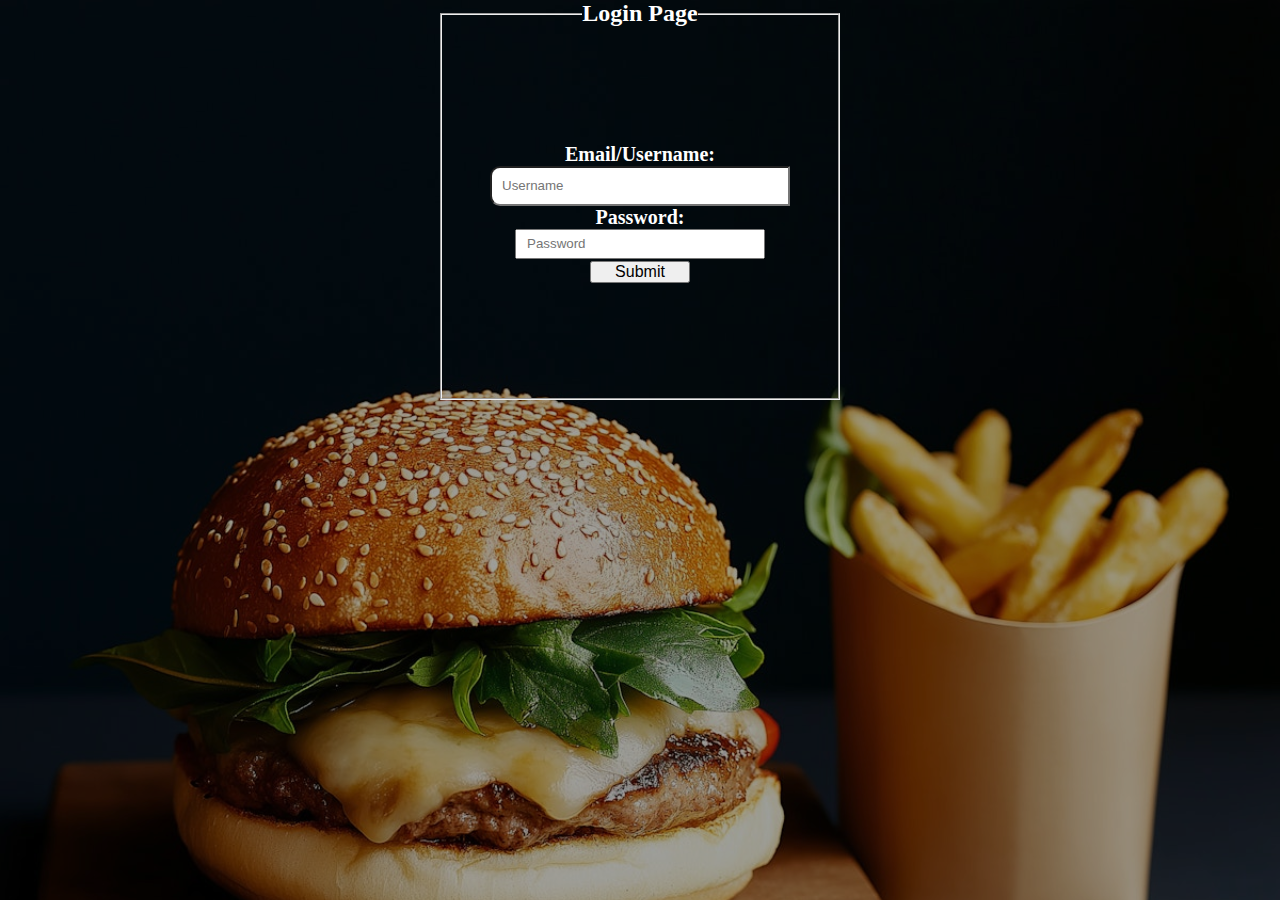
<file: login.html>
<!DOCTYPE html>
<html lang="en">
<head>
    <meta charset="UTF-8">
    <meta name="viewport" content="width=device-width, initial-scale=1.0">
    <link rel="stylesheet" href="login.css">
    <link rel="shortcut icon" href="Logoandblogpics/tasty-vibe-high-resolution-logo.png" type="image/x-icon">
    <title>TastyVibe | Login</title>
</head>
<body>
    <fieldset>
        <legend >Login Page</legend>
        <form action="index.html" method="post">
                    <label for="username/email">Email/Username: </label><br>
                    <input type="text" class="username/email" title="Username" placeholder="Username" required><br>
        
                    <label for="Password">Password:</label><br>
                    <input type="password" class="Password" title="Password" placeholder="Password" required><br>
        
                    <input type="submit" class="submit" title="Login" >   
        </form>
    </fieldset>
</body>
</html>
</file>
<file: style.css>
@font-face{
    src: url(Lobster_Two/LobsterTwo-Bold.ttf);
    font-family: Lobster;
}
@font-face{
    src:url(Qwitcher_Grypen/QwitcherGrypen-Regular.ttf);
    font-family: Grypen;
}
*{
    margin: 0;
    padding: 0;
}
body{
    min-height: 100vh;
    font-family:Lobster;
    font-size: 19px;
    background-image: url(images/edward-howell-hVtjc8qoQgg-unsplash.jpg);
    background-repeat: no-repeat;
    background-blend-mode: multiply;
    background-color: rgba(0, 0, 0, 0.808);
    background-size: cover;
    background-attachment: fixed;
}
html{
    scroll-behavior: smooth;
}
nav{
    position: sticky;
    border-radius: 10px;
    margin: 10px;
    color: white;
}
nav ul{
    list-style: none;
    display: flex;
    align-items: flex-end;
    justify-content: flex-end;
    height: 100%;
}
nav ul li{
    padding: 20px 10px;
    font-family: 'Franklin Gothic Medium';
}
.logo{
    font-size: 35px;
    margin-right: auto;
    font-family: Grypen;
}
.logo a{
    color: orange;
}
.logo a:hover{
    color: orange;
}
nav ul li a{
    text-decoration: none;
    color: orange;
}
nav ul li a:hover{
    color: white;
}
.menu{
    padding: 14px 20px;
    display: none;
}
.menu ul{
    list-style: none;
    display: flex;
    align-items: center;
    justify-content: center;
}
#sidebar{
    position: fixed;
    top: 0;
    right: 0;
    display: none;
    flex-direction: column;
    z-index: 999;
    border-top-left-radius: 5px;
    border-bottom-left-radius: 5px;
    width: 350px;
    height: 100%;
    justify-content: flex-start;
    align-items: flex-start;
    backdrop-filter: blur(10px);
    background-color: black;
    transition-behavior: smooth;
    transition: all .6s ease-in-out;
}
#sidebar li{
    width: 100%;
}
.hero{
    width: 80%;
    height: 80vh;
    text-align: center;
    margin: 110px auto 0px auto;
    color: white;
    transition-behavior: smooth;
    transition: all .6s ease-in-out;
}
.hero h2{
    font-size: 80px;
    font-family: Grypen;
    margin-bottom: 20px;
    color: orange;
}
.hero p{
    font-size: 17px;
    font-family: 'Franklin Gothic Medium';
    margin-bottom: 20px;
}
.hero .ourmenu{
    padding: 10px 20px;
    border: none;
    border-radius: 20px;
    background-color: orange;
    color: black;
    font-size: 14px;
    cursor: pointer;
    transition: all 0.6s ease-in-out;
    transition-behavior: smooth;
}
.hero .ourmenu a{
    color: black;
    text-decoration: none;
}
.hero .ourmenu:hover{
    background-color: transparent;
    border:1px solid white;
    color: rgb(199, 182, 150);
    transform: translateY(-10px);
}
.hero .ourmenu:hover a{
    color: whitesmoke;
}
.hero .makereservation{
    padding: 10px 20px;
    border: 1px solid white;
    border-radius: 20px;
    background-color: transparent;
    color: white;  
    transition: all .6s ease-in-out;
    transition-behavior: smooth;
}
.hero .makereservation:hover{
    transform: translateY(-10px);
    background-color: orange;
    border-color: transparent;
    color: black;
}
.hero .makereservation a{
    color: white;
    text-decoration: none;
}
.quality{
    width: 100%;
    display: flex;
    background-color: white;
    height: 400px;
    flex-wrap: wrap;
    justify-content: center;
    align-items: center;
    flex-direction: row;
    column-gap: 50px;
    padding-bottom: 10px;
    transition-behavior: smooth;
    transition: all 1s ease-in-out;
}   
.quality .Fresh-Ingredients{
    text-align: center;
   
}
.quality .Quick-Service{
    text-align: center;
   
}
.quality .Award-Winning{
    text-align: center;
}
.quality .Fresh-Ingredients h2{
    font-size: 30px;
    font-family: Lobster;
    margin-bottom: 20px;
    color: orange;
}
.quality .Fresh-Ingredients p{
    font-size: 17px;
    font-family: 'Franklin Gothic Medium';
    margin-bottom: 20px;
}
.quality .Quick-Service h2{
    font-size: 30px;
    font-family: Lobster;
    margin-bottom: 20px;
    color: orange;
}
.quality .Quick-Service p{
    font-size: 17px;
    font-family: 'Franklin Gothic Medium';
    margin-bottom: 20px;
}
.quality .Award-Winning h2{
    font-size: 30px;
    font-family: Lobster;
    margin-bottom: 20px;
    color: orange;
}   
.quality .Award-Winning p{
    font-size: 17px;
    font-family: 'Franklin Gothic Medium';
    margin-bottom: 20px;
}
#featured-dishes{
    width: 100%;
    height: 1300px;
    background-color: rgb(243, 240, 240);
    margin-bottom: 100px;
}
#featured-dishes h2{
    font-size: 30px;
    color: orange;
    text-align: center;
    padding: 50px;
}
#featured-dishes p{
    text-align: center;
    font-family: 'Franklin Gothic Medium';
    font-size: 17px;
}
.dish{
    width: 100%;
    height: 300px;
    display: flex;
    justify-content: center;
    align-items: center;
    column-gap: 50px;
    margin-top: 130px;
}
.dish1, .dish2, .dish3{
    width: 25%;
    height: 400px;
    background-color: white;
    border-radius: 10px;
    box-shadow: 2px 2px 10px rgba(0, 0, 0, 0.3);
    transition: all 0.7s ease-in-out;
    transition-behavior: smooth;
}
.dish1:hover, .dish2:hover, .dish3:hover{
    transform: scale(1.05);
    box-shadow: 0px 0px 10px rgba(0, 0, 0, 0.7);
}
.dish1 img,.dish2 img,.dish3 img{
    width: 100%;
    height: 200px;
    border-top-left-radius: 10px;
    background-color: rgba(165, 42, 42, 0.562);
    background-blend-mode: multiply;
    border-top-right-radius: 10px;
    z-index: 1;
}
.dish1 h4, .dish2 h4, .dish3 h4{
    font-size: 20px;
    font-family: Lobster;
    text-align: center;
    margin-bottom: 10px;
}
.dish1 p, .dish2 p, .dish3 p{
    font-size: 16px;
    font-family: sans-serif;
    text-align: center;
}
 .dish2 .ordernow, .dish3 .ordernow{
    padding: 10px 15px;
    border: none;
    border-radius: 5px;
    background-color: orange;
    font-size: 14px;
    cursor: pointer;
    margin-top: 60px;
    float: right;
    margin-right: 5px;
    transition: all .9s ease-in-out;
}
.dish2 .ordernow:hover, .dish3 .ordernow:hover{
    background-color: black;
    transform: translateY(-10px);
    box-shadow: 0px 0px 10px rgba(0, 0, 0, 0.7);
}
.dish1 .ordernow a, .dish2 .ordernow a, .dish3 .ordernow a{
    color: black;
    text-decoration: none;
}
.dish1 .ordernow a:hover, .dish2 .ordernow a:hover, .dish3 .ordernow a:hover{
    color: white;
}
.rating{
    width: 100%;
    background-color: white;
    display: flex;
    justify-content: center;
    align-items: center;
    flex-direction: row;
}
.dish1 .ordernow{
    padding: 10px 15px;
    border: none;
    border-radius: 5px;
    background-color: orange;
    font-size: 14px;
    cursor: pointer;
    margin-right: 5px;
    float: right;
}
.dishes{
    width: 100%;
    height: 300px;
    display: flex;
    justify-content: center;
    align-items: center;
    column-gap: 50px;
    margin-top: 150px;
}
.dish4, .dish5, .dish6{
    width: 25%;
    height: 400px;
    background-color: white;
    border-radius: 10px;
    box-shadow: 2px 2px 10px rgba(0, 0, 0, 0.3);
    transition: all 0.6s ease-in-out;
    transition-behavior: smooth;
}
.dish4:hover, .dish5:hover, .dish6:hover{
    transform: scale(1.05);
    box-shadow: 0px 0px 10px rgba(0, 0, 0, 0.7);
}
.dish4 img,.dish5 img,.dish6 img{
    width: 100%;
    height: 200px;
    border-top-left-radius: 10px;
    border-top-right-radius: 10px;
}
.dish4 h4, .dish5 h4, .dish6 h4{
    font-size: 20px;
    font-family: Lobster;
    text-align: center;
    margin-bottom: 10px;
}
.dish4 p, .dish5 p, .dish6 p{
    font-size: 16px;
    font-family: sans-serif;
    text-align: center;
}
 .dish5 .ordernow, .dish6 .ordernow{
    padding: 10px 15px;
    border: none;
    border-radius: 5px;
    background-color: orange;
    font-size: 14px;
    cursor: pointer;
    margin-top: 60px;
    float: right;
    margin-right: 5px;
}
.dish4 .ordernow a, .dish5 .ordernow a, .dish6 .ordernow a{
    color: black;
    text-decoration: none;
}
.rating{
    width: 100%;
    background-color: white;
    display: flex;
    justify-content: center;
    align-items: center;
    flex-direction: row;
}
.dish4 .ordernow{
    padding: 10px 15px;
    border: none;
    border-radius: 5px;
    background-color: orange;
    font-size: 14px;
    cursor: pointer;
    margin-top: 70px;
    margin-right: 5px;
    float: right;
}
.menubtn{
    display: flex;
    align-items: center;
    justify-content: center;
    width: 100%;
    height:  100px;
    margin-top: 20px;
}
.viewfullmenubtn{
    padding: 10px 15px;
    border-radius: 20px;
    background-color: rgb(2, 2, 39);
    border: none;
    text-align: center;
    margin-left: 20px;
}
.viewfullmenubtn a{
    color: white;
    text-decoration: none;
}
.ourculinarystory{
    width: 100%;
    height: 1000px;
    display: flex;  
    flex-direction: row;
    background-color: white;
    margin-bottom: 100px;
}
.culinarytext{
    width: 50%;
    background-color: blue;
    margin: 30px;
}
.culinarytext h2{
    text-align: left;
    font-weight: bolder;
    font-size: 35px;
    font-family: 'Franklin Gothic Medium';
}
.culinarytext p{
    text-align: left;
    font-size: 17px;
    font-family: sans-serif;
    margin-top: 20px;
}
.culinary-image{
    width: 50%;
    background-color: teal;
    margin: 30px;
}





    @media only screen and (max-width: 900px){
        .hideonscreen{
            display: none;
        }
        .menu{
            display: block;
        }
        .ourmenu{
            margin-top: 20px;
            margin-bottom: 50px;
        }
        .hero{
            width: 100%;
            padding-bottom: 20px;
            margin-top: 150px;
            height: 70vh;
            margin: none;
 }
        .hero p{
            font-size: 15px;
        }
        .quality{
            flex-direction: column;
            column-gap: 30px;
            height: 600px;
        }
        #featured-dishes p{
            text-align: center;
            margin-bottom: 5px;
            font-family: 'Franklin Gothic Medium';
            font-size: 15px;
        }
        #featured-dishes{
            width: 100%;
            height: 3350px;
        }
        .menubtn{
            height: 20px;
        }
        .viewfullmenubtn{
            margin-top: 0px;
        }
        .dish{
            height: 1500px;
            display: flex;
            flex-direction: column;
            margin-top: 0;
        }
        .dishes{
            display: flex;
            height: 1500px;
            flex-direction: column;
            margin-top: 0;
            
        }
        .dish1,.dish3{
            width: 75%;
            height: 445px;
            background-color: white;
            border-radius: 10px;
            box-shadow: 2px 2px 10px rgba(0, 0, 0, 0.3);
            margin-bottom: 30px;
        }
        .dish2{
            width: 75%;
            height: 445px;
            border-radius: 10px;
            box-shadow: 2px 2px 10px rgba(0, 0, 0, 0.3);
            margin-bottom: 30px;
        }
        .dish5{
            width: 75%;
            height: 445px;
            border-radius: 10px;
            box-shadow: 2px 2px 10px rgba(0, 0, 0, 0.3);
            margin-bottom: 30px;
        }
        .dish4, .dish6{
            width: 75%;
            height: 430px;
            background-color: white;
            border-radius: 10px;
            margin-bottom: 50px;
            box-shadow: 2px 2px 10px rgba(0, 0, 0, 0.3);
        }
        .dish1 .ordernow, .dish2 .ordernow, .dish3 .ordernow, .dish4 .ordernow, .dish5 .ordernow, .dish6 .ordernow{
            margin-top: 45px;

    }
    .ourculinarystory{
        display: block;
        height: 1500px;
        margin-bottom: 100px;
    }
    .culinarytext{  
        width: 50%;
    }
    .culinary-image{
        width: 50%;
    }
    }

    

    }
    @media only screen and (min-width: 1024px) and (max-width: 1400px) {
        #featured-dishes{
            width: 100%;
            height: 1600px;
        }
        .dish{
            height: 600px;
            display: flex;
            flex-direction: row;
            margin-top: 0;
        }
        .dishes{
            display: flex;
            height: 600px;
            flex-direction: row;
            margin-top: 0;
        }
        .dish1{
            width: 26%;
            height: 460px;
        }
        .dish3{
            width: 26%;
            height: 460px;
        }
        .dish4{
            width: 26%;
            height: 460px;
        }
        .dish2{
            width: 26%;
            height: 460px;
        }
        .dish5{
            width: 26%;
            height: 460px;
        }
        .dish6{
            width: 26%;
            height: 460px;
        }
       .dish1 .ordernow{
        margin-top: 60px;
    }
    .dish4 .ordernow{
        margin-top: 60px;
    }
}
</file>
<file: blog.css>
@font-face{
    src: url(Lobster_Two/LobsterTwo-Bold.ttf);
    font-family: Lobster;
}
@font-face{
    src:url(Qwitcher_Grypen/QwitcherGrypen-Regular.ttf);
    font-family: Grypen;
}
*{
    margin: 0;
    padding: 0;
}
body{
    min-height: 100vh;
    font-family:Lobster;
    font-size: 19px;
    background-repeat: no-repeat;
    background-blend-mode: multiply;
    background-size: cover;
    background-attachment: fixed;
}
html{
    scroll-behavior: smooth;
}
nav{
    position: sticky;
    background-color: white;
    color: white;
}
nav ul{
    list-style: none;
    display: flex;
    align-items: flex-end;
    justify-content: flex-end;
    height: 100%;
}
nav ul li{
    padding: 20px 10px;
    font-family: 'Franklin Gothic Medium';
}
.logo{
    font-size: 35px;
    margin-right: auto;
    font-family: Grypen;
}
.logo a{
    color: orange;
}
.logo a:hover{
    color: orange;
}
nav ul li a{
    text-decoration: none;
    color: orange;
}
nav ul li a:hover{
    color: black;
}
.menu{
    padding: 14px 20px;
    display: none;
}
.menu ul{
    list-style: none;
    display: flex;
    align-items: center;
    justify-content: center;
}
#sidebar{
    position: fixed;
    top: 0;
    right: 0;
    display: none;
    flex-direction: column;
    z-index: 999;
    border-radius: 5px;
    width: 300px;
    height: 100%;
    justify-content: flex-start;
    align-items: flex-start;
    backdrop-filter: blur(10px);
    background-color: rgba(255, 255, 255, 0.253);
}
#sidebar li{
    width: 100%;
    border-bottom: 1px solid orange;
}
.container{
    width: 100%;
    height: 300px;
    background-color: rgba(0, 0, 0, 0.712);
    background-size: cover;
    background-repeat: no-repeat ;
    background-attachment: fixed;
    background-blend-mode: multiply;
    background-image: url(images/rohan-g--mwNJswDlXE-unsplash.jpg);
    display: flex;
    flex-direction: column;
    justify-content: center;
    align-items: center;
    text-align: center;
}
.container h2{
    color: orange;
    justify-content: center;
    align-items: center;
    text-align: center;
}



































@media only screen and (max-width: 700px){
    .hideonscreen{
        display: none;
    }
    .menu{
        display: block;
    }
    .ourmenu{
        margin-top: 20px;
        margin-bottom: 50px;
    }
}
</file>
<file: fullmenu.css>
@font-face{
    src: url(Lobster_Two/LobsterTwo-Bold.ttf);
    font-family: Lobster;
}
@font-face{
    src:url(Qwitcher_Grypen/QwitcherGrypen-Regular.ttf);
    font-family: Grypen;
}
*{
    margin: 0;
    padding: 0;
}
body{
    min-height: 100vh;
    font-family:Lobster;
    font-size: 19px;
    background-image: url(images/zachariah-hagy-MCKrW7fB7Pw-unsplash.jpg);
    background-repeat: no-repeat;
    background-blend-mode: multiply;
    background-size: cover;
    background-attachment: fixed;
}
html{
    scroll-behavior: smooth;
}
nav{
    position: sticky;
    background-color: white;
    color: white;
}
nav ul{
    list-style: none;
    display: flex;
    align-items: flex-end;
    justify-content: flex-end;
    height: 100%;
}
nav ul li{
    padding: 20px 10px;
    font-family: 'Franklin Gothic Medium';
}
.logo{
    font-size: 35px;
    margin-right: auto;
    font-family: Grypen;
}
.logo a{
    color: orange;
}
.logo a:hover{
    color: orange;
}
nav ul li a{
    text-decoration: none;
    color: orange;
}
nav ul li a:hover{
    color: white;
}
.menu{
    padding: 14px 20px;
    display: none;
}
.menu ul{
    list-style: none;
    display: flex;
    align-items: center;
    justify-content: center;
}
#sidebar{
    position: fixed;
    top: 0;
    right: 0;
    display: none;
    flex-direction: column;
    z-index: 999;
    border-radius: 5px;
    width: 300px;
    height: 100%;
    justify-content: flex-start;
    align-items: flex-start;
    backdrop-filter: blur(10px);
    background-color: rgba(255, 255, 255, 0.253);
}
#sidebar li{
    width: 100%;
    border-bottom: 1px solid orange;
}
.container{
    width: 100%;
    height: 300px;
    background-color: rgba(0, 0, 0, 0.712);
    background-size: cover;
    background-repeat: no-repeat ;
    background-attachment: fixed;
    background-blend-mode: multiply;
    background-image: url(images/rohan-g--mwNJswDlXE-unsplash.jpg);
    display: flex;
    flex-direction: column;
    justify-content: center;
    align-items: center;
    text-align: center;
}
.container h2{
    color: orange;
    justify-content: center;
    align-items: center;
    text-align: center;
}
.featured-dishes{
    width: 100%;
    height: 100%;
    background-color: rgb(243, 240, 240);
    margin-bottom: 10px;
}
.featured-dishes h2{
    font-size: 30px;
    color: orange;
    text-align: center;
    padding: 50px;
}
.featured-dishes p{
    text-align: center;
    font-family: 'Franklin Gothic Medium';
    font-size: 17px;
}
.dish{
    width: 100%;
    height: 300px;
    display: flex;
    flex-wrap: wrap;
    justify-content: center;
    align-items: center;
    gap: 50px;
    margin-top: 130px;
}
.dish1, .dish2, .dish3{
    width: 25%;
    height: 400px;
    background-color: white;
    border-radius: 10px;
    box-shadow: 2px 2px 10px rgba(0, 0, 0, 0.3);
}
.dish1 img,.dish2 img,.dish3 img{
    width: 100%;
    height: 200px;
    border-top-left-radius: 10px;
    background-color: rgba(165, 42, 42, 0.562);
    background-blend-mode: multiply;
    border-top-right-radius: 10px;
    z-index: 1;
}
.dish1 h4, .dish2 h4, .dish3 h4{
    font-size: 20px;
    font-family: Lobster;
    text-align: center;
    margin-bottom: 10px;
}
.dish1 p, .dish2 p, .dish3 p{
    font-size: 16px;
    font-family: sans-serif;
    text-align: center;
}
 .dish2 .ordernow, .dish3 .ordernow{
    padding: 10px 15px;
    border: none;
    border-radius: 5px;
    background-color: orange;
    font-size: 14px;
    cursor: pointer;
    margin-top: 60px;
    float: right;
    margin-right: 5px;
}
.dish1 .ordernow a, .dish2 .ordernow a, .dish3 .ordernow a{
    color: black;
    text-decoration: none;
}
.rating{
    width: 100%;
    background-color: white;
    display: flex;
    justify-content: center;
    align-items: center;
    flex-direction: row;
}
.dish1 .ordernow{
    padding: 10px 15px;
    border: none;
    border-radius: 5px;
    background-color: orange;
    font-size: 14px;
    cursor: pointer;
    margin-right: 5px;
    float: right;
}
.dishes{
    width: 100%;
    height: 300px;
    display: flex;
    flex-wrap: wrap;
    justify-content: center;
    align-items: center;
    column-gap: 50px;
    margin-top: 150px;
}
.dish4, .dish5, .dish6{
    width: 25%;
    height: 400px;
    background-color: white;
    border-radius: 10px;
    box-shadow: 2px 2px 10px rgba(0, 0, 0, 0.3);
}
.dish4 img,.dish5 img,.dish6 img{
    width: 100%;
    height: 200px;
    border-top-left-radius: 10px;
    border-top-right-radius: 10px;
}
.dish4 h4, .dish5 h4, .dish6 h4{
    font-size: 20px;
    font-family: Lobster;
    text-align: center;
    margin-bottom: 10px;
}
.dish4 p, .dish5 p, .dish6 p{
    font-size: 16px;
    font-family: sans-serif;
    text-align: center;
}
 .dish5 .ordernow, .dish6 .ordernow{
    padding: 10px 15px;
    border: none;
    border-radius: 5px;
    background-color: orange;
    font-size: 14px;
    cursor: pointer;
    margin-top: 60px;
    float: right;
    margin-right: 5px;
}
.dish4 .ordernow a, .dish5 .ordernow a, .dish6 .ordernow a{
    color: black;
    text-decoration: none;
}
.rating{
    width: 100%;
    background-color: white;
    display: flex;
    justify-content: center;
    align-items: center;
    flex-direction: row;
}
.dish4 .ordernow{
    padding: 10px 15px;
    border: none;
    border-radius: 5px;
    background-color: orange;
    font-size: 14px;
    cursor: pointer;
    margin-top: 60px;
    margin-right: 5px;
    float: right;
}
@media only screen and (max-width: 700px){
    .hideonscreen{
        display: none;
    }
    .menu{
        display: block;
    }
    .ourmenu{
        margin-top: 20px;
        margin-bottom: 50px;
    }
    .featured-dishes p{
        text-align: center;
        margin-bottom: 5px;
        font-family: 'Franklin Gothic Medium';
        font-size: 15px;
    }
    .featured-dishes{
        width: 100%;
        height: 3350px;
}
.dish{
    height: 1500px;
    display: flex;
    flex-direction: column;
    margin-top: 0;
}
.dishes{
    display: flex;
    height: 1500px;
    flex-direction: column;
    margin-top: 0;
    
}
.dish1,.dish3{
    width: 75%;
    height: 445px;
    background-color: white;
    border-radius: 10px;
    box-shadow: 2px 2px 10px rgba(0, 0, 0, 0.3);
    margin-bottom: 30px;
}
.dish2{
    width: 75%;
    height: 445px;
    border-radius: 10px;
    box-shadow: 2px 2px 10px rgba(0, 0, 0, 0.3);
    margin-bottom: 30px;
}
.dish5{
    width: 75%;
    height: 445px;
    border-radius: 10px;
    box-shadow: 2px 2px 10px rgba(0, 0, 0, 0.3);
    margin-bottom: 30px;
}
.dish4, .dish6{
    width: 75%;
    height: 430px;
    background-color: white;
    border-radius: 10px;
    margin-bottom: 50px;
    box-shadow: 2px 2px 10px rgba(0, 0, 0, 0.3);
}
.dish1 .ordernow, .dish2 .ordernow, .dish3 .ordernow, .dish4 .ordernow, .dish5 .ordernow, .dish6 .ordernow{
    margin-top: 45px;
}
}
@media only screen and (min-width: 1024px) and (max-width: 1400px) {
    .featured-dishes{
        width: 100%;
        height: 1600px;
    }
    .dish{
        height: 600px;
        display: flex;
        flex-direction: row;
        margin-top: 0;
    }
    .dishes{
        display: flex;
        height: 600px;
        flex-direction: row;
        margin-top: 0;
    }
    .dish1{
        width: 26%;
        height: 460px;
    }
    .dish3{
        width: 26%;
        height: 460px;
    }
    .dish4{
        width: 26%;
        height: 460px;
    }
    .dish2{
        width: 26%;
        height: 460px;
    }
    .dish5{
        width: 26%;
        height: 460px;
    }
    .dish6{
        width: 26%;
        height: 460px;
    }
   .dish1 .ordernow{
    margin-top: 60px;
}
.dish4 .ordernow{
    margin-top: 60px;
}
}
</file>
<file: login.css>
*{
    margin: 0;
    padding: 0;
    box-sizing: border-box;
}
body{
    background-image: url(images/Gourmet\ Burger\ Close-Up.jpeg);
    background-repeat: no-repeat;
    background-size: cover;
    background-attachment: fixed;
    background-color: rgba(0, 0, 0, 0.377);
    background-blend-mode: multiply;
    display: flex;
    justify-content: center;
    align-items: center;
}
.placeholder-for-items{
    text-align: center;
}
.placeholder-for-items .login{
    text-align: center;
    text-shadow: 0 0 0 red;
    font-family: "Dancing Script";
    font-size: 25px;
    font-weight: bolder;
}
.submit{
    width: 100px;
    
}
fieldset{
    color: white;
    width: 400px;
    height: 400px;
    display: flex;
    flex-direction: column;
    font-size: 20px;
    align-items: center;
    justify-content: center;
    text-align: center;
    gap: 3px;
}
legend{
    color: white;
    font-size: 24px;
    font-weight: 900;
}
input[type=text]{
    width: 300px;
    height: 40px;
    border-radius: 10px 0px 0px 10px;
    padding: 10px;
}
input[type=password]{
    width: 250px;
    height: 30px;
    padding: 10px;
}
input[type=submit]{
    font-size: 16px;
}
label{
    font-weight: 900;
}
</file>
